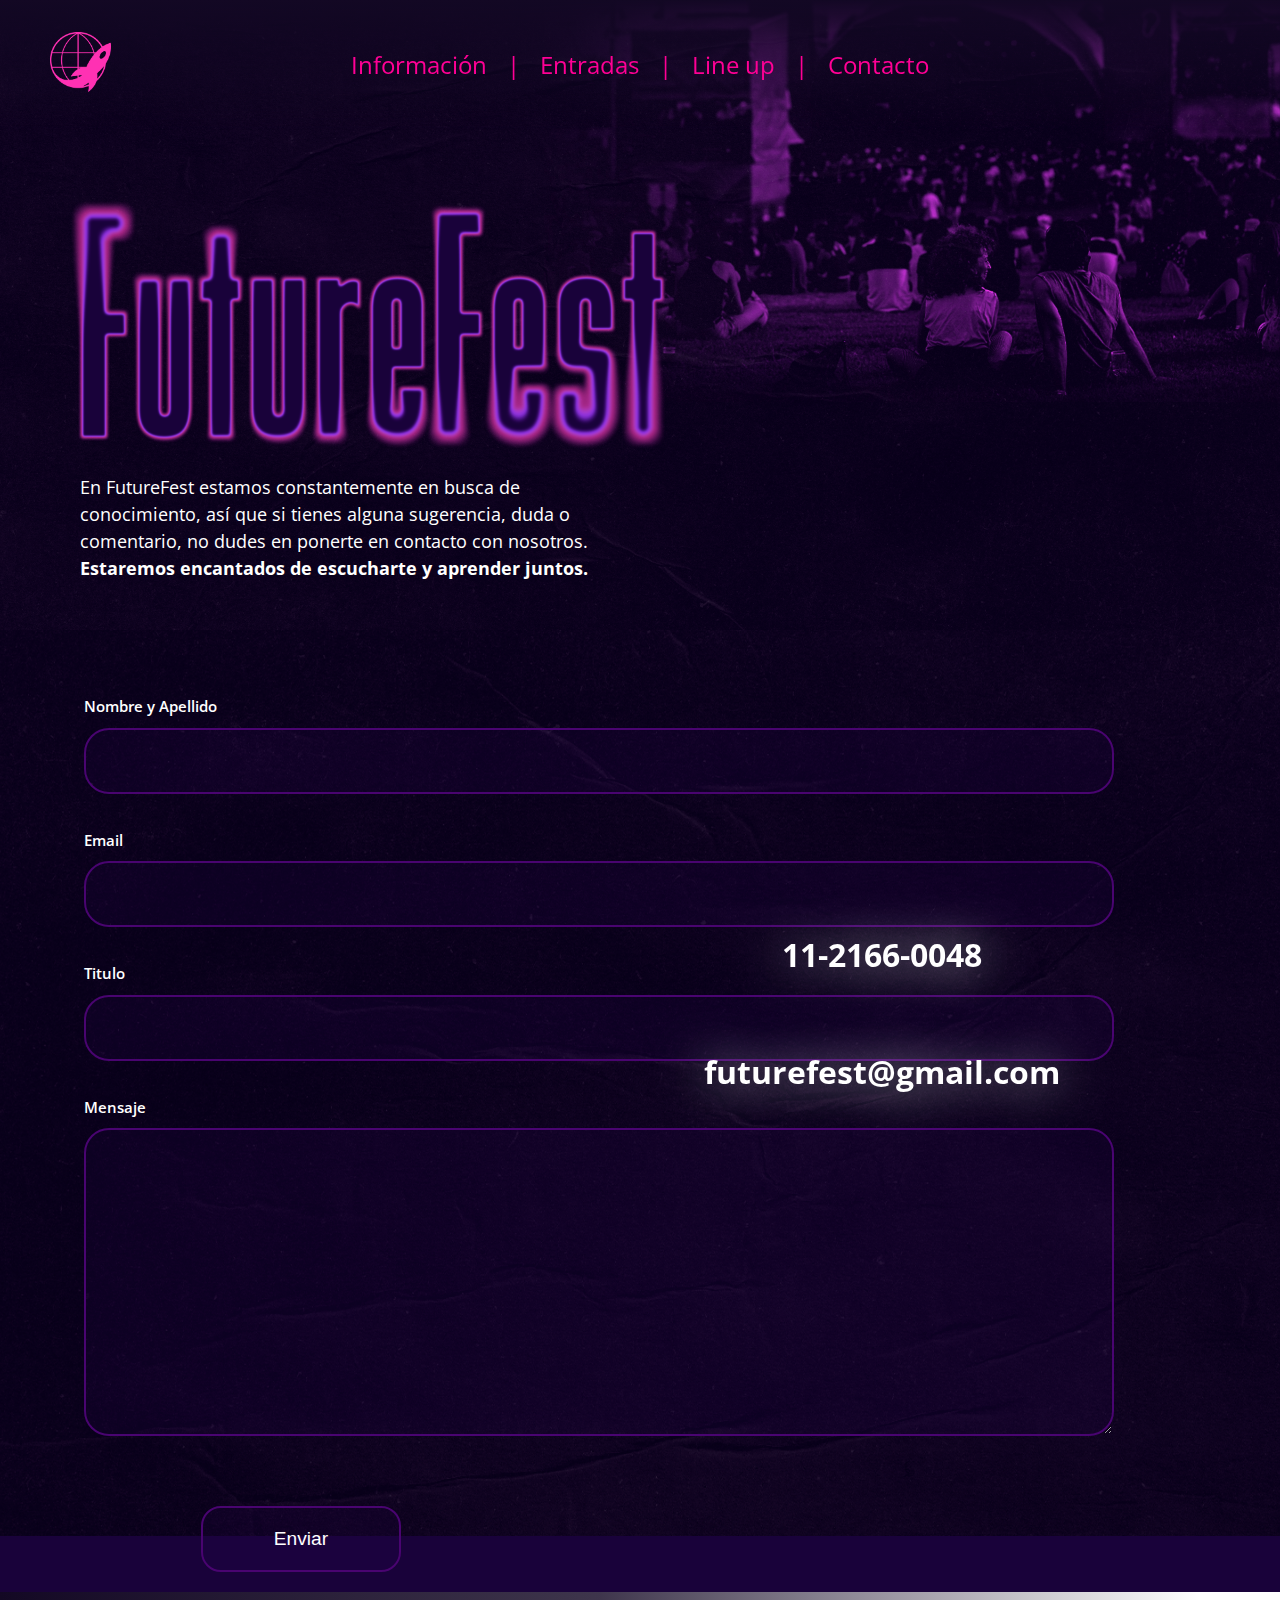
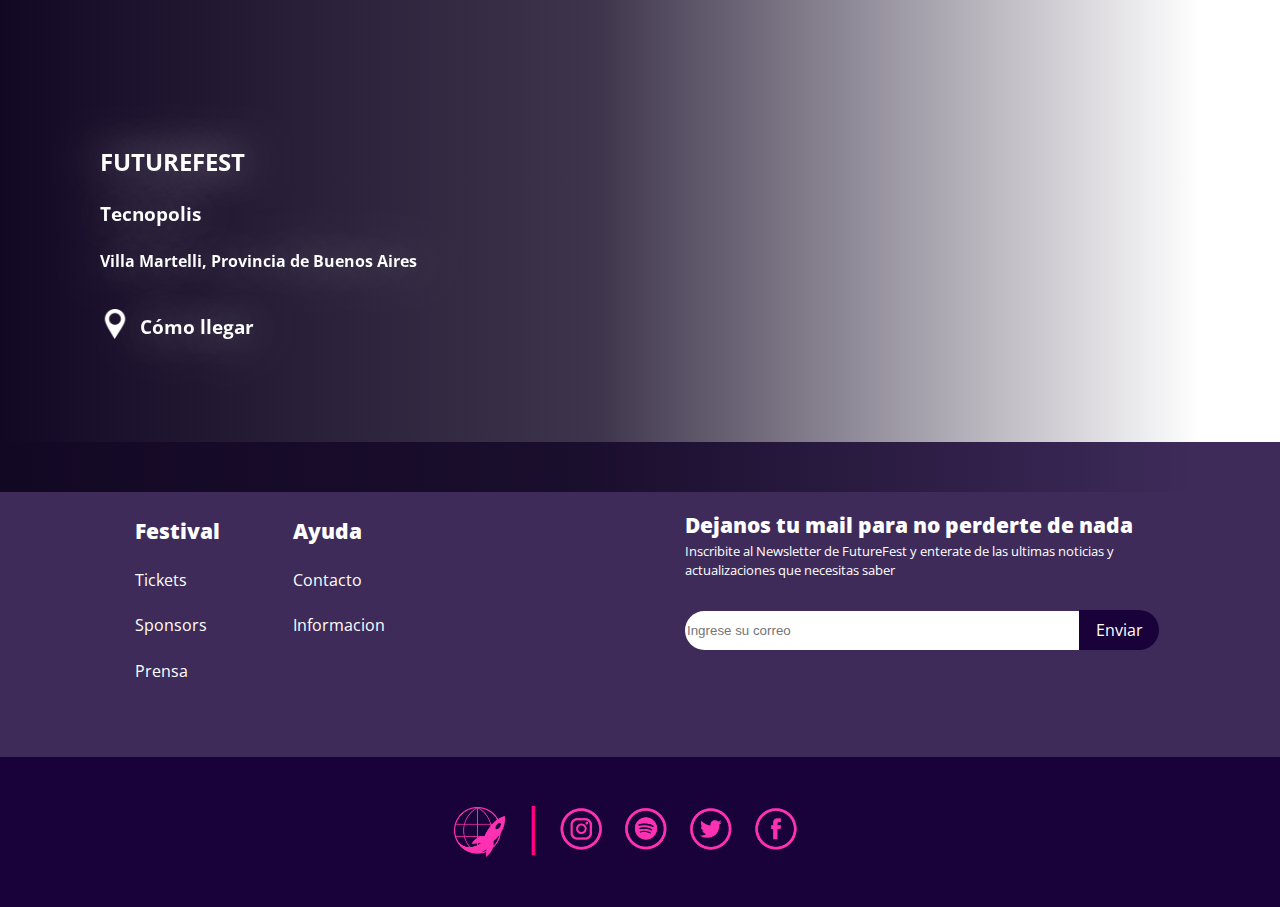
<file: contacto.html>
<!DOCTYPE html>
<html lang="es">
  <head>
    <meta charset="UTF-8" />
    <meta http-equiv="X-UA-Compatible" content="IE=edge" />
    <meta name="viewport" content="width=device-width, initial-scale=1.0" />
    <link rel="icon" href="images/icon.png">
    <title>Contacto</title>
    <link rel="stylesheet" href="css/style.css">
</head>

<body>
    <header>
        <a href="index.html"><img id="logo" src="images/logo2.png" alt="logo"></a>
        <nav>
          <ul>
            <a href="info.html"><li>Información</li></a>
            <h2>|</h2>
            <a href="entrada.html"><li>Entradas</li></a>
            <h2>|</h2>
            <a href="lineup.html"><li>Line up</li></a>
            <h2>|</h2>
            <a href="contacto.html"><li>Contacto</li></a>
          </ul>
        </nav>
        <img id="logo2" src="images/logo2.png" alt="logo">
      </header>
      
<main>
   <section class="bloque1contacto">
        <article class="textocontacto">
            <img id="logomaincontacto" src="images/futurefest.png" alt="imagen">
            <p id="textobloque1contacto">En FutureFest estamos constantemente en busca de conocimiento, así que si tienes alguna sugerencia, duda o comentario, no dudes en ponerte en contacto con nosotros. <span id="bold">Estaremos encantados de escucharte y aprender juntos.</span></p>
        </article>  
    </section>

   <section class="bloque2contacto">
        <article id="formulariocontacto">

            <form id="form2">
                <div id="contacto">
                    <label for="iname">Nombre y Apellido</label>
                    <input type="text" id="inputbox2" name="Nombre" id="boxnombre" placeholder="">

                    <label for="iemail">Email</label>
                    <input type="email" id="inputbox2" name="Email" placeholder="">

                    <label for="iemail">Titulo</label>
                    <input type="titulo" id="inputbox2" name="Email" placeholder="">

                    <label for="iname">Mensaje</label>
                    <textarea type="mensaje" id="mensaje" cols="30" rows="5" placeholder=""></textarea>
                                     
                </div>

            </form>
                
            <div id="botoncontacto">
                <input type="submit" id="botonform2" value="Enviar">
            </div>



        </article>     

        <article id="infoextra">

            <h3>11-2166-0048</h3>
            <h3>futurefest@gmail.com</h3>
        </article>

    </section>

   <section class="bloque3contacto">    
        <article class="ubicacioncontacto">
            <div class="infomapa">
                <div id="bloquemapa">
                    <div id="textomapa">
                        <h2>FUTUREFEST</h2>
                        <h3>Tecnopolis</h3>
                        <h4>Villa Martelli, Provincia de Buenos Aires</h4>
                        <div id="comollegar">
                            <img id="iconomapa" src="images/icono mapa.png" alt="">
                           <a id="botoncomollegar" href=""><h3>Cómo llegar</h3></u></a>
                        </div>
                        
                    </div>
                </div> 

                <div id="mapa">
                   <iframe src="https://www.google.com/maps/embed?pb=!1m18!1m12!1m3!1d52571.90582717507!2d-58.57275548362267!3d-34.5600337!2m3!1f0!2f0!3f0!3m2!1i1024!2i768!4f13.1!3m3!1m2!1s0x95bcb794c40cc357%3A0xcc540d06170b06f0!2smicro%20estadio%20TECNOPOLIS!5e0!3m2!1ses-419!2sar!4v1686110727934!5m2!1ses-419!2sar" width="600" height="450" style="border:0;" allowfullscreen="" loading="lazy" referrerpolicy="no-referrer-when-downgrade"></iframe>
                </div>
            </div>

        </article>
   </section>

   <section class="bloque4">
    <div id="columnas">
      <div class="columna1">
          <h3>Festival</h3>
          <h4>Tickets</h4>
          <h4>Sponsors</h4>
          <h4>Prensa</h4>
      </div>
    
      <div class="columna2">
          <h3>Ayuda</h3>
          <h4>Contacto</h4>
          <h4>Informacion</h4>
      </div>
    </div>
      <div id="mail">
          <h3>Dejanos tu mail para no perderte de nada</h3>
          <p>Inscribite al Newsletter de FutureFest y enterate de las ultimas noticias y actualizaciones que necesitas saber</p>
          <div id="formulario">
            <input type="text" name="correo electronico" id="correo" placeholder="Ingrese su correo">
            <p>Enviar</p>
          </div>
      </div>
    
    </section>

</main>
   <footer>
    <img id="logofooter" src="images/logo2.png" alt="">
  
    <h2 id="footerh2">|</h2>
  
    <ul>
        <li><a href="www.instragram.com"target="_blank"><img id="redes" src="images/iconoinstagram.png" alt="icono-instagram"></a></li>
        <li><a href="www.spotify.com"target="_blank"><img id="redes" src="images/iconospotify.png" alt="icono-spotify"></a></li>
        <li><a href="www.twitter.com"target="_blank"><img id="redes" src="images/iconotwitter.png" alt="icono-twitter"></a></li>
        <li><a href="www.facebook.com"target="_blank"><img id="redes" src="images/iconofacebook.png" alt="icono-facebook"></a></li>   
    </ul>
  </footer>

</body>
</file>
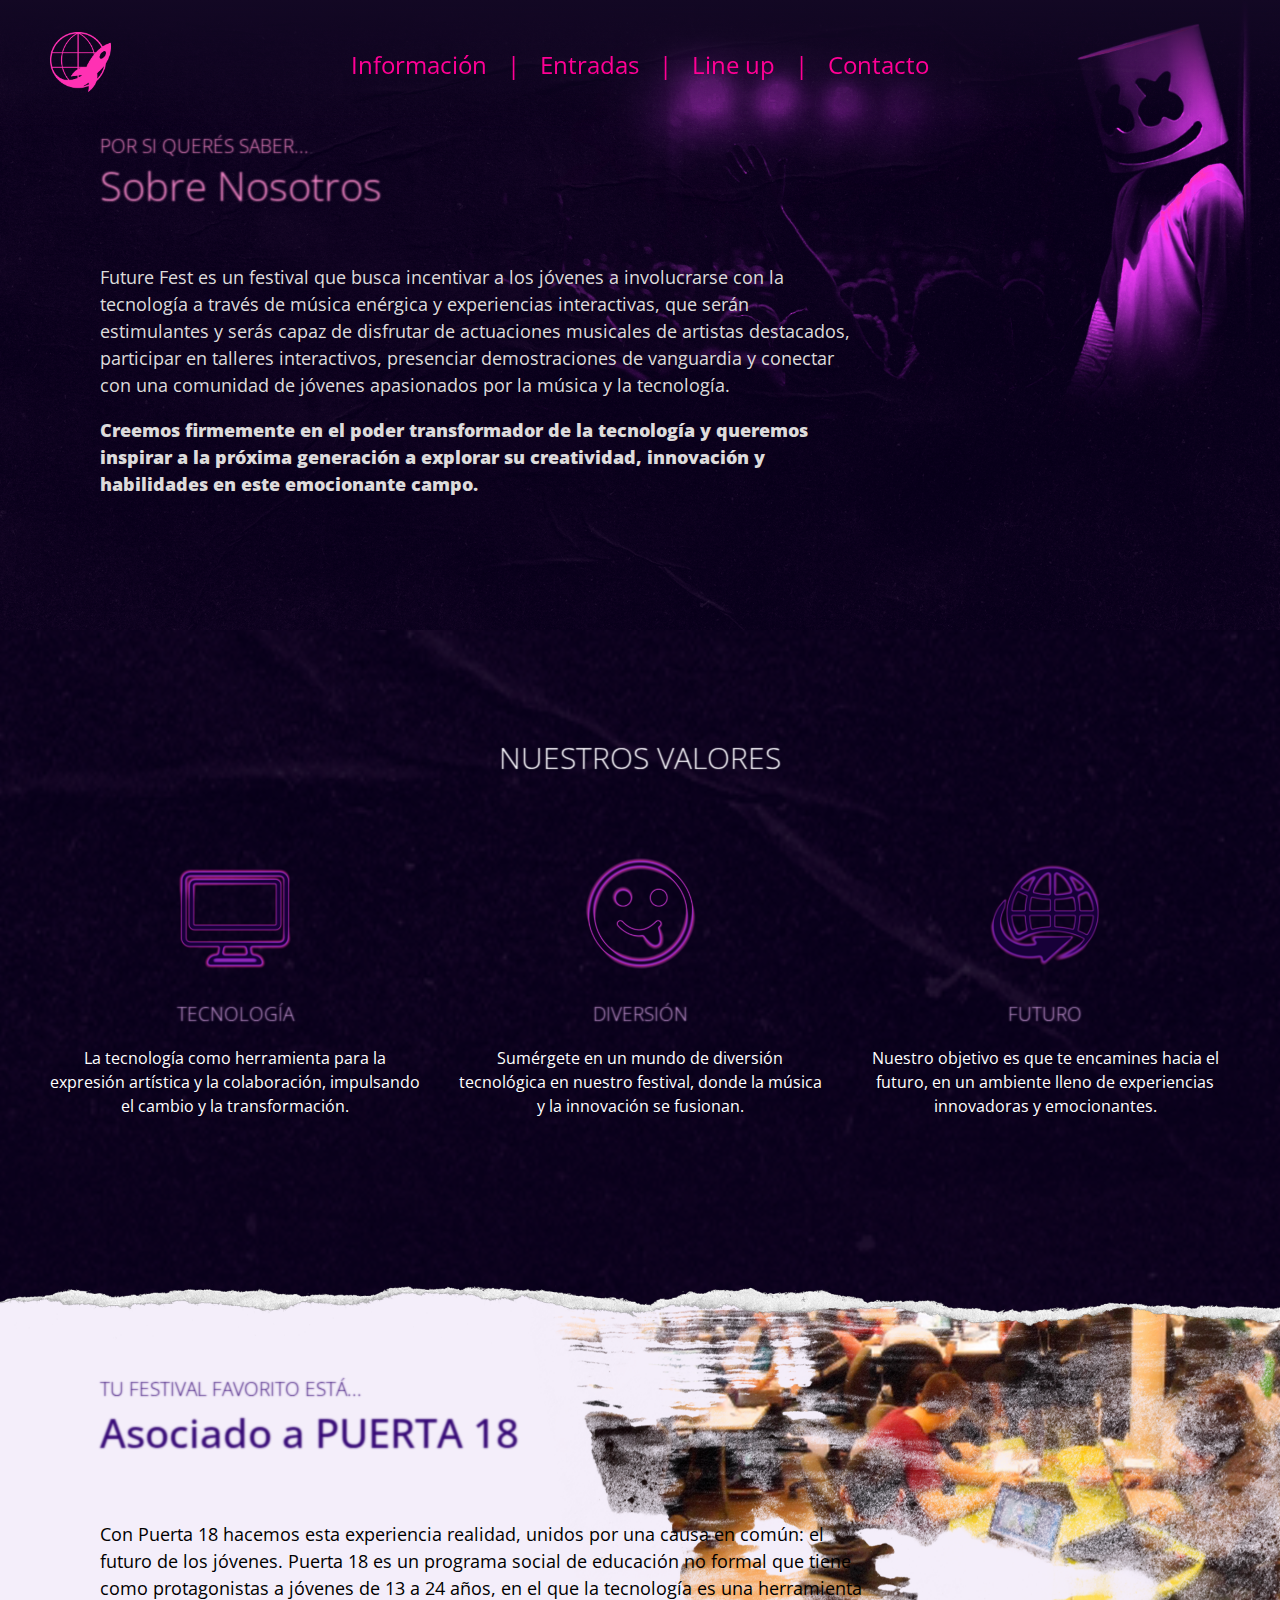
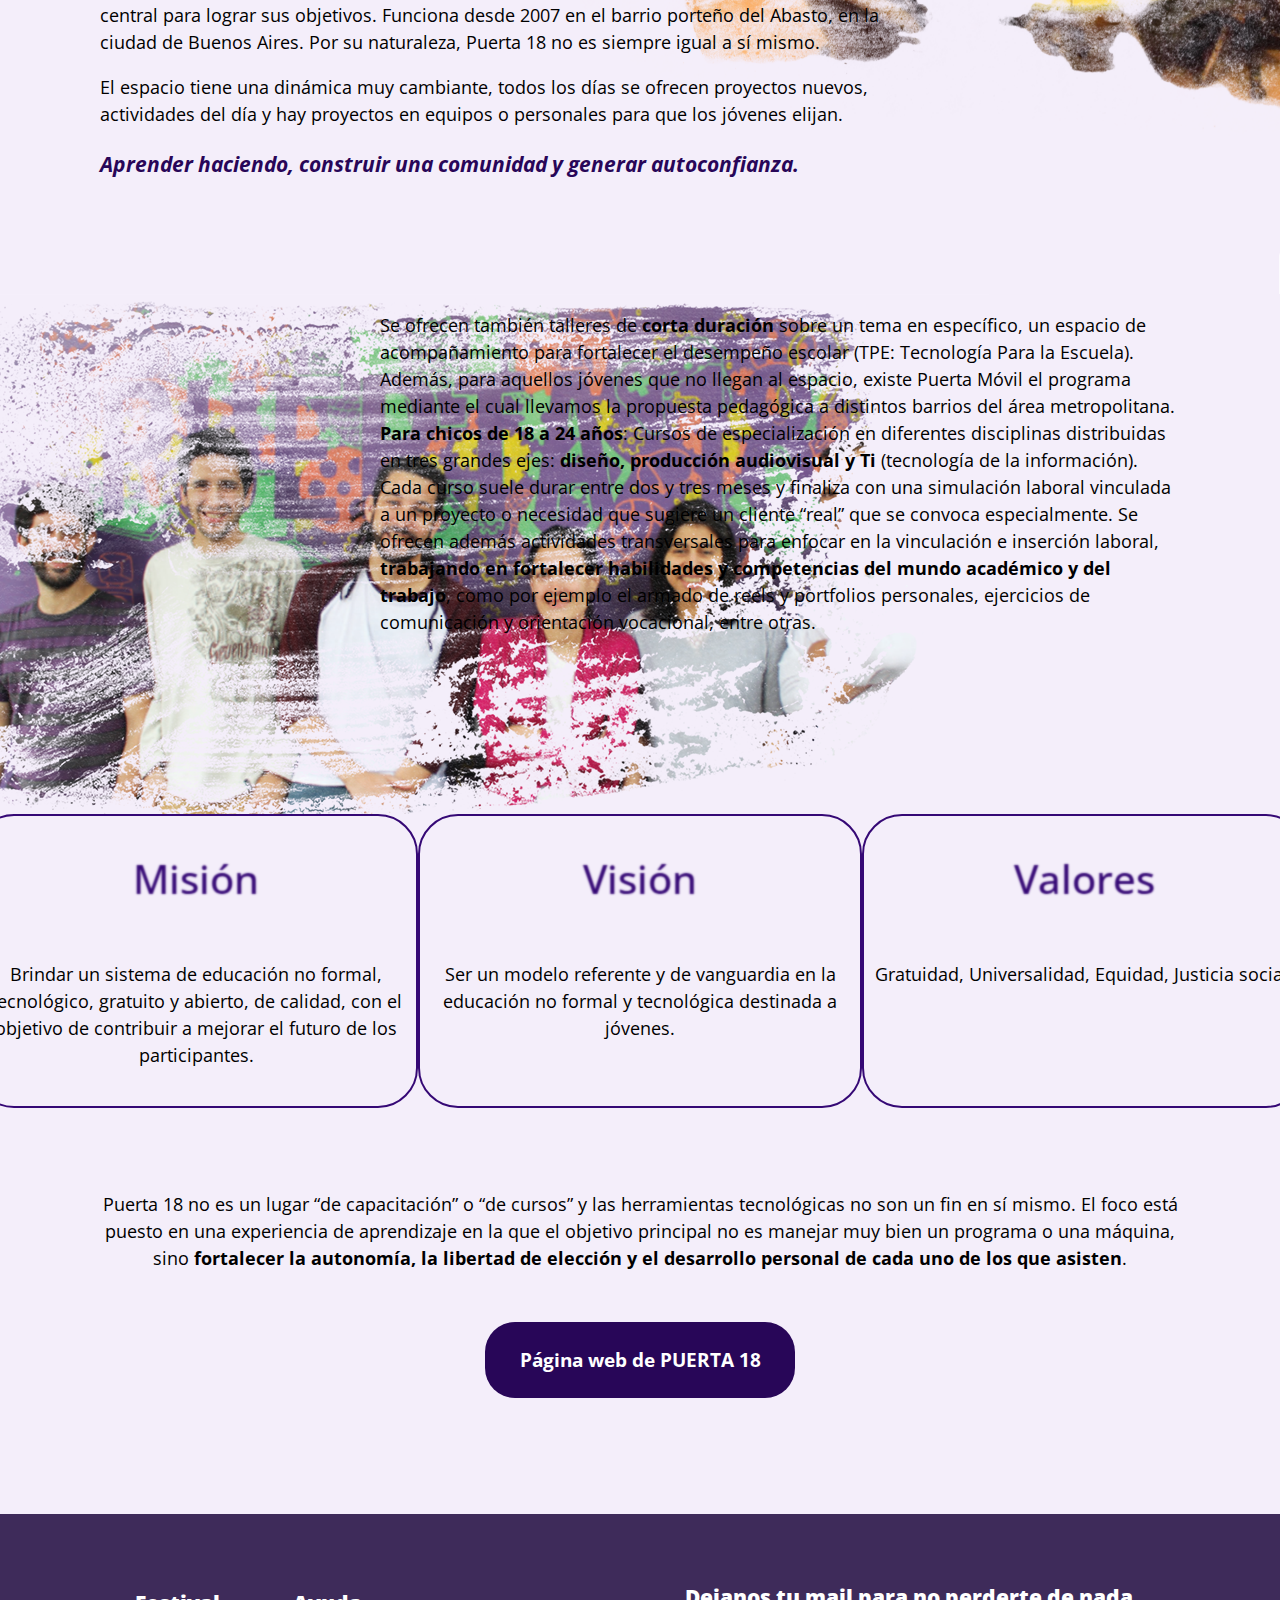
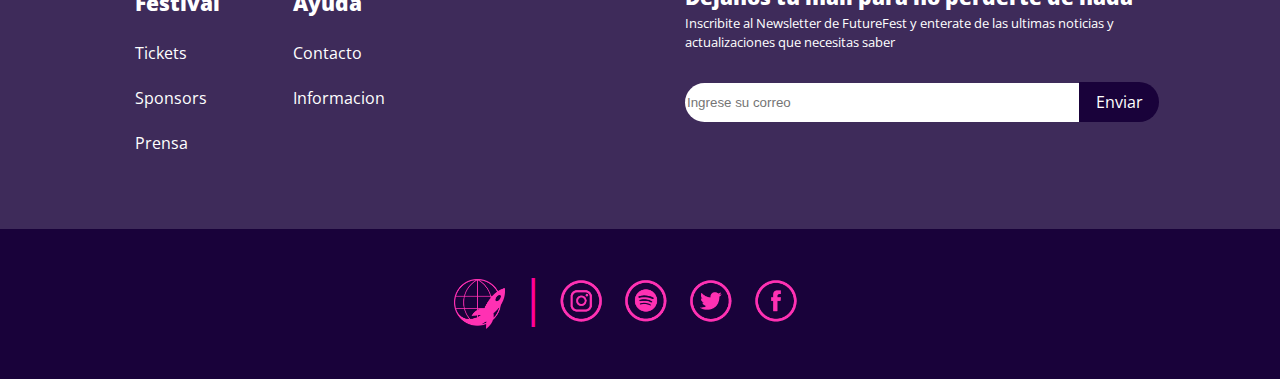
<file: info.html>
<!DOCTYPE html>
<html lang="es">
<head>
    <meta charset="UTF-8" />
    <meta http-equiv="X-UA-Compatible" content="IE=edge" />
    <meta name="viewport" content="width=device-width, initial-scale=1.0" />
    <link rel="icon" href="images/icon.png">
    <title>Información</title>
    <link rel="stylesheet" href="css/style.css">
</head>
<body>
    <header>
        <a href="index.html"><img id="logo" src="images/logo2.png" alt="logo"></a>
        <nav>
          <ul>
            <a href="info.html"><li>Información</li></a>
            <h2>|</h2>
            <a href="entrada.html"><li>Entradas</li></a>
            <h2>|</h2>
            <a href="lineup.html"><li>Line up</li></a>
            <h2>|</h2>
            <a href="contacto.html"><li>Contacto</li></a>
          </ul>
        </nav>
        <img id="logo2" src="images/logo2.png" alt="logo">
      </header>

    <main class="mainp3">

    <section class="containersection_2">
        <h3 class="subtitulo-futurefest">POR SI QUERÉS SABER...</h3>
        <h3 class="section_2-titulo">Sobre Nosotros</h3>
        <div class="us"> 
             <div class="us-text"> 
                 <div class="us-parrafo">
                     <p>Future Fest es un festival que busca incentivar a los jóvenes a involucrarse con la tecnología a través de música enérgica y experiencias interactivas, que serán estimulantes y serás capaz de disfrutar de actuaciones musicales de artistas destacados, participar en talleres interactivos, presenciar demostraciones de vanguardia y conectar con una comunidad de jóvenes apasionados por la música y la tecnología.</p>
                     <p class="p-bold">Creemos firmemente en el poder transformador de la tecnología y queremos inspirar a la próxima generación a explorar su creatividad, innovación y habilidades en este emocionante campo.</p>
                 </div>

             </div>
        </div>
    </section>

    <section class="contenedor seccion">
        <h2 class="msn centrar-texto">NUESTROS VALORES</h2>

        <div class="iconos-nosotros">

            <div class="iconos">
                <img id="icono-compu" src="images/icon-info.png" alt="">
             <h3 class="encabezado">TECNOLOGÍA</h3>
             <p>
                La tecnología como herramienta para la expresión artística y la colaboración, impulsando el cambio y la transformación.
             </p>
             </div>

             <div class="iconos">
                <img id="icono-sonrisa" src="images/icon-info2.png" alt="">
             <h3 class="encabezado">DIVERSIÓN</h3>
             <p>
                Sumérgete en un mundo de diversión tecnológica en nuestro festival, donde la música y la innovación se fusionan.
             </p>
            </div>

             <div class="iconos">
                <img id="icono-tierra" src="images/icon-info3.png" alt="">
             <h3 class="encabezado">FUTURO</h3>
             <p>
             
Nuestro objetivo es que te encamines hacia el futuro, en un ambiente lleno de experiencias innovadoras y emocionantes.
             </p>
            </div>

        </div>

    </section>

    <section class="info-ong">
        <h3 class="subtitulo-ong">TU FESTIVAL FAVORITO ESTÁ...</h3>
            <h3 class="section_3-titulo">Asociado a PUERTA 18</h3>
            <div class="us2"> 
                 <div class="us-text2"> 
                     <div class="us-parrafo2">
                         <p>Con Puerta 18 hacemos esta experiencia realidad, unidos por una causa en común: el futuro de los jóvenes. Puerta 18 es un programa social de educación no formal que tiene como protagonistas a jóvenes de 13 a 24 años, en el que la tecnología es una herramienta central para lograr sus objetivos. Funciona desde 2007 en el barrio porteño del Abasto, en la ciudad de Buenos Aires. Por su naturaleza, Puerta 18 no es siempre igual a sí mismo.</p>
                         <p>El espacio tiene una dinámica muy cambiante, todos los días se ofrecen proyectos nuevos, actividades del día y hay proyectos en equipos o personales para que los jóvenes elijan.</p>
                         <p id="subtitulo">Aprender haciendo, construir una comunidad y generar autoconfianza.</p>
                     </div>
                 </div>
            </div>
    </section>
    <section id="info-ong2">
        <p>Se ofrecen también talleres de <span id="bold">corta duración</span> sobre un tema en específico, un espacio de acompañamiento para fortalecer el desempeño escolar (TPE: Tecnología Para la Escuela). Además, para aquellos jóvenes que no llegan al espacio, existe Puerta Móvil el programa mediante el cual llevamos la propuesta pedagógica a distintos barrios del área metropolitana. <span id="bold">Para chicos de 18 a 24 años</span>: Cursos de especialización en diferentes disciplinas distribuidas en tres grandes ejes: <span id="bold">diseño, producción audiovisual y Ti</span> (tecnología de la información). Cada curso suele durar entre dos y tres meses y finaliza con una simulación laboral vinculada a un proyecto o necesidad que sugiere un cliente “real” que se convoca especialmente. Se ofrecen además actividades transversales para enfocar en la vinculación e inserción laboral, <span id="bold">trabajando en fortalecer habilidades y competencias del mundo académico y del trabajo</span>, como por ejemplo el armado de reels y portfolios personales, ejercicios de comunicación y orientación vocacional, entre otras.</p>
    </section>

    <section id="info-ong3">
        <div id="valores18">

            <div id="valor18">
                <h2>Misión</h2>
                <p>Brindar un sistema de educación no formal, tecnológico, gratuito y abierto, de calidad, con el objetivo de contribuir a mejorar el futuro de los participantes.</p>
            </div>

            <div id="valor18">
                <h2>Visión</h2>
                <p>Ser un modelo referente y de vanguardia en la educación no formal y tecnológica destinada a jóvenes.</p>
            </div>

            <div id="valor18">
                <h2>Valores</h2>
                <p>Gratuidad, Universalidad, Equidad, Justicia social.</p>
            </div>
            
        </div>
    </section>

    <section id="info-ong4">
        <p>Puerta 18 no es un lugar “de capacitación” o “de cursos” y las herramientas tecnológicas no son un fin en sí mismo. El foco está puesto en una experiencia de aprendizaje en la que el objetivo principal no es manejar muy bien un programa o una máquina, sino <span id="bold">fortalecer la autonomía, la libertad de elección y el desarrollo personal de cada uno de los que asisten</span>.</p>
        <div class="boton-ong">
            <h3><a href="http://www.puerta18.org.ar/"target="_blank"> Página web de PUERTA 18</a></h3>
        </div>
    </section>

    <section class="bloque4">
        <div id="columnas">
          <div class="columna1">
              <h3>Festival</h3>
              <h4>Tickets</h4>
              <h4>Sponsors</h4>
              <h4>Prensa</h4>
          </div>
        
          <div class="columna2">
              <h3>Ayuda</h3>
              <h4>Contacto</h4>
              <h4>Informacion</h4>
          </div>
        </div>
          <div id="mail">
              <h3>Dejanos tu mail para no perderte de nada</h3>
              <p>Inscribite al Newsletter de FutureFest y enterate de las ultimas noticias y actualizaciones que necesitas saber</p>
              <div id="formulario">
                <input type="text" name="correo electronico" id="correo" placeholder="Ingrese su correo">
                <p>Enviar</p>
              </div>
          </div>
        
        </section>

    </main>

    <footer>
        <img id="logofooter" src="images/logo2.png" alt="">
      
        <h2 id="footerh2">|</h2>
      
        <ul>
            <li><a href="www.instragram.com"target="_blank"><img id="redes" src="images/iconoinstagram.png" alt="icono-instagram"></a></li>
            <li><a href="www.spotify.com"target="_blank"><img id="redes" src="images/iconospotify.png" alt="icono-spotify"></a></li>
            <li><a href="www.twitter.com"target="_blank"><img id="redes" src="images/iconotwitter.png" alt="icono-twitter"></a></li>
            <li><a href="www.facebook.com"target="_blank"><img id="redes" src="images/iconofacebook.png" alt="icono-facebook"></a></li>   
        </ul>
      </footer>

</body>

<main>

   
</main>

</html>
</file>
<file: css/style.css>
@import url('https://fonts.googleapis.com/css2?family=Open+Sans:wght@400;700&display=swap');

/*HOME*/

body{
  font-family: 'Open Sans', sans-serif;
  margin: 0;
  padding: 0;
  font-size: 1rem;
  line-height: 1.5;
  overflow-x: hidden;
  background-color: #19023A;
}

header{
  color: #ff0095;
  height: 130px;
  width: 100%;
  background-image: linear-gradient(#130824, #19023a00);
  display: flex;
  justify-content: space-between;
  align-items: center;
  position: fixed;
  z-index: 200;
}

#logo{
  height: 60px;
  padding-left: 50px;
  width: auto;
  cursor: pointer;
}

#logo2{
  height: 60px;
  padding-right: 50px;
  width: auto;
  opacity: 0%;
}

header ul{
  display: flex;
  align-items: center;
  justify-content: center;
  width: 600px;
  list-style: none;

}

header nav h2{
  font-weight: 400;
  margin-left: 20px;
  margin-right: 20px;
}


#bold{
  font-weight: bold;
}

header nav ul li{
  transition-property: all;
  transition-duration: .8s;
  float: left;
  color: #ff0095;
  font-size: x-large;
}

header nav ul li:hover{
  color: #800080;
}

.bloque1{
  width: 100%;
  min-height: 100vh;
  color: #F4EEFA;
  display: flex;
  align-items: center;
  justify-content: center;
  flex-direction: column;
  transition-property: all;
  transition-duration: 1s;
}

.titulo{
 display: flex;
 justify-content: center;
 align-items: center;
 flex-direction: column;
}



#descubre{
  margin-bottom: 20px;
  height: 60px;
}

#entrada{
  transition-property: all;
  transition-duration: 0.5s;
  height: 50px;
  width: 350px;
  display: flex;
  justify-content: center;
  align-items: center;
  font-weight: 400;
  color: #F4EEFA;
  background-color: #ff009500;
  border: solid 1px #ff0095;
  border-radius: 30px;
}

#entrada:hover{
  height: 50px;
  width: 350px;
  display: flex;
  justify-content: center;
  align-items: center;
  font-weight: 400;
  color: #F4EEFA;
  background-color: #ff0095;
  border: solid 1px #ff009500;
  border-radius: 30px;
}


#countdown{
margin: 0px 0px 50px 0px;
display: flex;
justify-content: space-evenly;
width: 750px;
}

#days{
  margin: 60px 0px 0px 0px;
}
#hours{
  margin: 60px 0px 0px 0px;
}
#minutes{
  margin: 60px 0px 0px 0px;
}
#seconds{
  margin: 60px 0px 0px 0px;
}
#relojsep{
  font-weight: 800;
  font-size: 2.5em;
}

#countdownitem{
  background-color: #19023a63;
  height: 150px;
  width: 150px;
  border-radius: 30%;
  line-height: 0px;
}

#countdown div{
  display: grid;
  place-items: center;
  align-items: baseline;
  font-size: 3rem;
  font-weight: bold;
}
#countdown span{
  text-align: center;
  font-weight: 400;
  font-size: 1rem;
}

#entradas-video {
  position: absolute;
  top: 0;
  width: 100%;
  height: 120%;
  object-fit: cover;
  z-index: -100;
}

#bloque2{
 background-image: url(../images/fondo3prueba.png);
  background-size: cover;
  background-position: top;
  width: 100%;
  min-height: 100vh;
}

.textofuturo{

  color: #F4EEFA;
  padding-left: 0px;
  justify-content: center;
  flex-direction: column;
  align-items: center;
}

#bloque2text{
  font-weight: 800;
}

#textobloque2{
  width: 40%;
  padding-left: 80px;
  font-size: large;
  font-weight: 400;

}

#logomain{
  padding-top: 200px;
  padding-left: 70px;
  height: 250px;
}




.carrusel {
  height: 70vh;
  display: flex;
  align-items: center;
}

.carrusel-items {
  display: flex;
  overflow-x: hidden;
  overflow-y: hidden;
  padding: 30px 0px;
  min-height: 50vh;
}

.carrusel-item{
  color: #dddbdb00;
  position: relative;
  display: inline-block;
  text-align: center;
  justify-content: center;
  padding-left: 40px;
  transition-property: all;
  transition-duration: 1s;
  min-width: 350px;
  max-width: 350px;
  height: 350px;
}

.carrusel-item img {
  transition-property: all;
  transition-duration: 1s;
  border-radius: 200px;
  width: 100%;
  height: 100%;
  object-fit: cover;
}

.carrusel-item img:hover{
  opacity: 50%;
  filter: blur(1px);
  border-radius: 200px;
  width: 350px;
  height: 350px;
  object-fit: cover;
}

.carrusel-item:hover{
  color: #dddbdb;
  transform: scale(1.1);
}

#item1 h2{
  position: absolute;
  top: 130px;
  left: 130px;
  justify-content: center;
  opacity: 100%;
}

#item2 h2{
  position: absolute;
  top: 130px;
  left: 165px;
  justify-content: center;
  opacity: 100%;
}

#item3 h2{
  position: absolute;
  top: 130px;
  left: 125px;
  justify-content: center;
  opacity: 100%;
}

#item4 h2{
  position: absolute;
  top: 130px;
  left: 135px;
  justify-content: center;
  opacity: 100%;
}

#item5 h2{
  position: absolute;
  top: 130px;
  left: 140px;
  justify-content: center;
  opacity: 100%;
}

#item6 h2{
  position: absolute;
  top: 130px;
  left: 120px;
  justify-content: center;
  opacity: 100%;
}

#bloque3{
  background-image: url(../images/fondo4.png);
  background-size: cover;
  background-position: top;
  min-height: 80vh;
  display: flex;
  align-items: baseline;
  padding-top: 180px;
  justify-content: center;
}

#elementosbloque3{
  width: 1200px;
  display: flex;
  align-items: center;
  justify-content: space-between;
}

#textbloque3{
  width: 500px;
  color: #ffffff;
  font-weight: 400;
  font-size: 35px;
}

#textbloque3b{
  color: #fff;
  font-weight: 800;
}


#playlistlogo{
  height: 25px;
}

.wrapper .card{
  background: #fff;
  height: 120px;
  width: 440px;
  display: flex;
  align-items: center;
  padding: 25px;
  opacity: 0;
  pointer-events: none;
  position: absolute;
  justify-content: space-between;
  border-radius: 20px 20px 20px 20px;
  box-shadow: 0px 10px 15px rgba(0,0,0,0.1);
  animation: animate 15s linear infinite;
  animation-delay: calc(3s * var(--delay));
}
.outer:hover .card{
  animation-play-state: paused;
}
.wrapper .card:last-child{
  animation-delay: calc(-3s * var(--delay));
}
@keyframes animate {
  0%{
    opacity: 0;
    transform: translateY(100%) scale(0.5);
  }
  5%, 20%{
    opacity: 0.4;
    transform: translateY(100%) scale(0.7);
  }
  25%, 40%{
    opacity: 1;
    pointer-events: auto;
    transform: translateY(0%) scale(1);
  }
  45%, 60%{
    opacity: 0.4;
    transform: translateY(-100%) scale(0.7);
  }
  65%, 100%{
    opacity: 0;
    transform: translateY(-100%) scale(0.5);
  }
}
.card .content{
  display: flex;
  align-items: center;
}
.wrapper .card .img{
  height: 150px;
  width: 150px;
  position: absolute;
  left: 4px;
  padding: 5px;
}
.card .img img{
  border-radius: 20px;
  height: 100%;
  width: 100%;
  object-fit: cover;
}
.card .details{
  line-height: 10px;
  margin-left: 150px;
}
.details span{
  font-weight: 800;
  font-size: 30px;
}
#botonplaylist{
  display: flex;
  align-items: center;
  justify-content: center;
  background: linear-gradient(to bottom, #1db954 0%, #14913f 100%);
  transition: all 0.3s ease;
  padding: 7px 18px;
  border-radius: 25px;
}
.card a{
  padding-left: 10px;
  text-decoration: none;
  color: #fff;
}
.card a:hover{
  transform: scale(0.94);
}


.bloque4{
  color: rgb(255, 255, 255);
  background-color: #3E2B5A;
  width: 100%;
  min-height: 35vh;
  display: flex;
  align-items: center;
  justify-content: space-between;
}

#columnas{
  width: 250px;
  display: flex;
  justify-content: space-between;
  padding-left: 15vh;
}
#columnas h4{
  font-weight: 400;
}
#columnas h3{
  font-weight: 800;
  font-size: 1.3em;
}

#mail{
  flex-direction: column;
  padding-right: 75px;
  padding-bottom: 60px;
}
#mail h3{
  font-weight: 800;
  font-size: 1.3em;
}
#mail p{
  width: 520px;
  margin: -20px 0px 30px 0px;
  font-weight: 400;
  font-size: 0.8em;
}


#formulario{
  display: flex;
  align-items: center;
}
#correo{
  width: 390px;
  height: 37px;
  border-radius: 20px 0px 0px 20px;
  border: none;
  outline: 0px;
}

#formulario p{
  background-color: #19023A;
  margin: 0px 0px 0px 0px;
  border-radius: 0px 20px 20px 0px;
  display: flex;
  justify-content: center;
  align-items: center;
  width: 80px;
  height: 40px;
  font-weight: 400;
  font-size: 1em;
}

ul {
  list-style: none;
  padding: 10px;
}

#bloque5{
  min-height: 65vh;
  background-image: url(../images/ongfondo.jpg);
  background-size: cover;
  background-position: baseline;
  flex-direction: column;
  display: flex;
  justify-content: center;
  padding-left: 70px;
  line-height: 25px;

  
}

#b5l1{
  color:#19023A;
  font-size: 25px;
  font-weight: 400;
  padding: 0%;
  margin: 0;
}

#b5l1b{
  font-weight: 800;
}

#b5l2{
  color:#19023A;
  font-size: 70px;
  font-weight: 800;
  margin: 20px 0px 30px 0px;
}

#b5l3{
  color:#19023A;
  width: 800px;
  font-size: 20px;
  font-weight: 400;
}

#b5l3b{
  font-weight: 800;
}

#b5boton{
  transition-property: all;
  transition-duration: 0.5s;
  font-size: 20px;
  font-weight: 400;
  color: #19023A;
  background-color: #ffffff00;
  border: solid #19023A;
  height: 40px;
  width: 200px;
  border-radius: 30px;
  display: flex;
  justify-content: center;
  align-items: center;

}

#b5boton:hover{
  font-size: 20px;
  font-weight: 400;
  color: #F4EEFA;
  background-color: #19023A;
  border: solid #19023A;
  height: 40px;
  width: 200px;
  border-radius: 30px;
  display: flex;
  justify-content: center;
  align-items: center;

}


footer{
  background-color: #19023A;
  color: rgb(255, 255, 255);
  height: 150px;
  display: flex;
  align-items: center;
  justify-content: center;
}

footer h2{
  color: #ff0095;
  font-weight: 400;
  font-size: 3em;
  margin: 0px 0px 15px 0px;
}

footer ul{
  display: flex;
  align-items: center;
  justify-content: center;
}


#logofooter{
  margin-right: 15px;
  height: 50px;
}

#redes{
  transition-property: all;
  transition-duration: 1s;
  height: 50px;
  margin-right: 15px;
}

#redes:hover{
  transform: scale(1.1);
}


/*Line up*/

.body2{
  font-family: 'Open Sans', sans-serif;
  margin: 0;
  padding: 0;
  font-size: 1rem;
  line-height: 1.5;
  color: #333;
  overflow-x: hidden;
}


#lineup{
  font-weight: bold;
}

#logop2{
  height: 90px;
  width: auto;
}

#logop2{
  height: 100px;
  width: auto;
  opacity: 0%;
}

.mainp2{
  min-height: 100vh;
  width: 100%;
  background-image: url(../images/fondolineup.png);
  background-position: baseline;
  background-size: center;
}

/*LINE UP*/

#bloquelineup{
  height: 80px;
  filter: invert();
  display: flex;
  justify-content: center;
  align-items: center;
  padding-top: 150px;
  font-size: xx-large;
  text-shadow: 0 0 50px hsl(0, 0%, 0%);
  color: #000000;
}


.mainbloque1{
  width: 100%;
  min-height: 73vh;
  color: #ffffff;
  display: flex;
  justify-content: space-around;
  align-items: center;
  background-size: cover;
  text-align: center;
  text-shadow: 0 0 10px #490470, 0 0 20px #ce6aec;
}

.dias{
  font-size: 80px;
  font-weight: lighter;
  text-shadow: 0 0 2px hsl(0, 0%, 100%);
  color: transparent;
}

.art1{
  font-size: 70px;
  transition-property: all;
  transition-duration: .8s;
}

.art1:hover{
  transform: scale(1.2);
  color: #ce6aec;
}


.art2{
  font-size: 60px;
  transition-property: all;
  transition-duration: .8s;
}

.art2:hover{
  transform: scale(1.2);
  color: #ce6aec;
}

.art2{
  font-size: 50px;
  transition-property: all;
  transition-duration: .8s;
}

.art2:hover{
  transform: scale(1.2);
  color: #ce6aec;
}

.art3{
  font-size: 40px;
  transition-property: all;
  transition-duration: .8s;
}

.art3:hover{
  transform: scale(1.2);
  color: #ce6aec;
}

.art4{
  font-size: 30px;
  transition-property: all;
  transition-duration: .8s;
}

.art4:hover{
  transform: scale(1.2);
  color: #ce6aec;
}

.art5{
  font-size: 20px;
  transition-property: all;
  transition-duration: .8s;
}

.art5:hover{
  transform: scale(1.2);
  color: #ce6aec;
}

.art6{
  font-size: 20px;
  transition-property: all;
  transition-duration: .8s;
}

.art6:hover{
  transform: scale(1.2);
  color: #ce6aec;
}

.bloque1p2{
  width: 100%;
  display: flex;
  justify-content: center;
  flex-direction: column;
  align-items: center;
}

.bloque2p2{
  width: 100%;
  display: flex;
  justify-content: center;
  flex-direction: column;
  align-items: center;
}

.bloque3p2{
  width: 100%;
  display: flex;
  justify-content: center;
  flex-direction: column;
  align-items: center;
}

#bloquecarrusel{
   background-image: url(../images/fondolineup2.png);
   background-size: cover;
   background-position: top;
   width: 100%;
   min-height: 100vh;
}

.carrusel2 {
  height: 70vh;
  display: flex;
  align-items: center;
}

.carrusel-items2 {
  display: flex;
  overflow-x: hidden;
  overflow-y: hidden;
  padding: 30px 0px;
  min-height: 50vh;
}

.carrusel-item2{
  color: #dddbdb00;
  position: relative;
  display: inline-block;
  text-align: center;
  justify-content: center;
  transition-property: all;
  transition-duration: 1s;
  min-width: 500px;
  height: 350px;
}

.carrusel-item2 img {
  transition-property: all;
  transition-duration: 1s;
  width: 100%;
  height: 100%;
  object-fit: cover;
}

.carrusel-item2 img:hover{
  opacity: 0%;
  object-fit: cover;
}

.carrusel-item2:hover{
  color: #dddbdb;
  transform: scale(1.1);
  z-index: 10;
}

#alanwalker h2{
  font-size: 2.5em;
  position: absolute;
  top: 110px;
  left: 135px;
  justify-content: center;
  opacity: 100%;
}

#calvinharris h2{
  font-size: 2.5em;
  position: absolute;
  top: 110px;
  left: 125px;
  justify-content: center;
  opacity: 100%;
}

#djsnake h2{
  font-size: 2.5em;
  position: absolute;
  top: 110px;
  left: 170px;
  justify-content: center;
  opacity: 100%;
}

#davidguetta h2{
  font-size: 2.5em;
  position: absolute;
  top: 110px;
  left: 120px;
  justify-content: center;
  opacity: 100%;
}

#skrillex h2{
  font-size: 2.5em;
  position: absolute;
  top: 110px;
  left: 180px;
  justify-content: center;
  opacity: 100%;
}

#martingarrix h2{
  font-size: 2.5em;
  position: absolute;
  top: 110px;
  left: 120px;
  justify-content: center;
  opacity: 100%;
}

#alanwalker{
  background-image: url(../images/alangif.gif);
  background-size: cover;
  background-position: center;
}

#martingarrix{
  background-image: url(../images/martingif.gif);
  background-size: cover;
  background-position: center;
}

#calvinharris{
  background-image: url(../images/calvingif.gif);
  background-size: cover;
  background-position: center;
}

#skrillex{
  background-image: url(../images/skrillexgif.gif);
  background-size: cover;
  background-position: center;
}

#davidguetta{
  background-image: url(../images/davidgif.gif);
  background-size: cover;
  background-position: center;
}

#djsnake{
  background-image: url(../images/snakegif.gif);
}


#informacion{
  display: flex;
  flex-direction: column;
  align-items: center;
  justify-content: center;
  margin-top: -180px;
  margin-bottom: 100;
}

#informacion label{
  font-size: 1em;
  font-weight: 400;
  margin: 10px 0px 5px 0px;
}

#input1{
  border-radius: 40px;
  margin-bottom: 20px;
  background-color: #2806582a;
  border: 2px solid #490470;
  color: white;
  font-size: 15px;
  width: 400px;
  height: 30px;
}

#input2{
  border-radius: 20px;
  margin-bottom: 20px;
  background-color: #2806582a;
  border: 2px solid #490470;
  color: white;
  font-size: 15px;
  width: 400px;
  height: 100px;
}

#input3{
  transition: all;
  transition-duration: .8s;
  border-radius: 40px;
  margin-bottom: 20px;
  background-color: #2806582a;
  border: 2px solid #490470;
  color: white;
  font-size: 1em;
  width: 150px;
  height: 40px;
  cursor: pointer;
}

#input3:hover{
  border-radius: 40px;
  margin-bottom: 20px;
  background-color: #490470;
  border: 2px solid #490470;
  color: white;
  font-size: 15px;
  width: 150px;
  height: 40px;
  cursor: pointer;
}


/*Información*/

.mainp3{
  min-height: 100vh;
  width: 100%;
  background-image: url(../images/sobrenosotros.png);
  background-size: cover;
  background-position: center;
}

.container{
  margin: auto;
}

#linea{
  padding: 18px;
  justify-content: center;
  align-items: center;
  margin-top: -50px;
}


.containersection_2{
  background-image: url(../images/sobrenosotros1.png);
  background-size: cover;
  background-position: baseline;
  height: 70vh;
  color: #dddbdb;
  flex-direction: column;
  display: flex;
  justify-content: center;
  padding-left: 100px;
}

.subtitulo-futurefest{
  font-weight: 100;
  margin-bottom: -4px;
  color: transparent;
  text-shadow: 0 0 1.5px #fd8bce;
}

.section_2-titulo{
  padding-bottom: 30px;
  transition: all;
  transition-duration: .8s;
  font-size: 40px;
  font-weight: 50;
  color: transparent;
  text-shadow: 0 0 2px #fd8bce;
  margin: 0px 0px 0px 0px;
}

.section_2-titulo:hover{
  font-size: 40px;
  font-weight: 50;
  color: transparent;
  text-shadow: 0 0 4px #ff0095;
  cursor: pointer;
}

.us{
  display: flex;
  padding: 0 10% 0 0;
}

.us-text{
  width: 60%;
}


.us-parrafo{
  font-size: 18px;
  width: 750px;
}

.p-bold{
  font-weight: 800;
}

.image-image{
  object-fit: cover;
  width: 100%;
  border-radius: 5px;
  display: flex;
}

.seccion{
  margin-top: 20px;
  margin-bottom: 20px;
}

.msn{
  font-size: 30px;
  transition: all;
  transition-duration: .8s;
  padding-top: 80px;
  font-weight: 300;
  color: transparent;
  text-shadow: 0 0 1px #fcfaff;
}

.msn:hover{
  padding-top: 80px;
  color: #ff0095;
  color: transparent;
  text-shadow: 0 0 2px #ff9bd5;
  cursor: pointer;
}

.centrar-texto{
  text-align: center;
}

.iconos-nosotros{
  display: flex;
  justify-content: space-between;
  color: #ffffff;
  padding: 50px;
}

.iconos{
  text-align: center;
  padding-bottom: 80px;
  justify-content: center;
  align-items: center;
}

.iconos p{
  width: 370px;
}

#icono-compu{
  transition: all;
  transition-duration: 0.5s;
  height: 120px;
}

#icono-compu:hover{
  transform: scale(1.1);
  transform: rotate(15deg);
}

#icono-sonrisa{
  transition: all;
  transition-duration: 0.5s;
  height: 120px;
}

#icono-sonrisa:hover{
  transform: scale(1.1);
  transform: rotate(15deg);
}

#icono-tierra{
  transition: all;
  transition-duration: 0.5s;
  height: 120px;
}

#icono-tierra:hover{
  transform: scale(1.1);
  transform: rotate(15deg);
}

.encabezado{
  transition: all;
  transition-duration: .8s;
  font-weight: 300;
  color: transparent;
  text-shadow: 0 0 1.5px #d7a4e6;
}

.encabezado:hover{
  font-weight: 300;
  color: transparent;
  text-shadow: 0 0 3px hsl(100, 90%, 100%);
  cursor: pointer;
}

.info-ong{
  background-image: url(../images/puerta-18.png);
  background-size: cover;
  background-position: top;
  height: 70vh
}

.container{
  margin: auto;
}

.section_3{
  width: 50%;
  margin: auto;
  padding: 100px 0;
  display: flex;
  justify-content: center;
  flex-direction: column;
  align-items: left;
}

.subtitulo-ong{
  margin-bottom: -40px;
  font-weight: 100;
  color: transparent;
  text-shadow: 0 0 1.5px #350875;
}

.section_3-titulo{
  transition: all;
  transition-duration: .8s;
  font-size: 40px;
  font-weight: 500;
  color: transparent;
  text-shadow: 0 0 2px #350875;
}

.section_3-titulo:hover{
  font-size: 40px;
  font-weight: 500;
  color: transparent;
  text-shadow: 0 0 3px #ff0095;
  cursor: pointer;
}

.us2{
  display: flex;
  padding: 0 10% 0 0;
}

.us-text2{
  width: 60%;
}

.us-parrafo2{
  font-size: 18px;;
}

.seccion{
  margin-top: 20px;
  margin-bottom: 20px;
}

.info-ong{
  flex-direction: column;
  display: flex;
  justify-content: center;
  padding-left: 100px;
}

.us-parrafo2{
  font-size: 18px;
  width: 780px;
}

#subtitulo{
  font-weight: 700;
  font-style: italic;
  font-size: 21px;
  color: #280658;
  padding-bottom: 40px;
}

.boton-ong{
  background-color: #280658;
  color: #ffffff;
  padding: 5px;
  border-radius: 30px;
  width: 300px;
  display: flex;
  justify-content: center;
  align-items: center;
  transition-property: all;
  transition-duration: 1s;
  cursor: pointer;
}

.boton-ong:hover{
  background-color: #800080;
  color: #19023A;
  padding: 5px;
  border-radius: 30px;
  width: 400px;
  display: flex;
  justify-content: center;
  align-items: center;
  transition-property: all;
  transition-duration: 1s;
}

a{
  text-decoration: none;
  color: #ffffff;
}

#info-ong2{
  display: flex;
  justify-content: flex-end;
  margin-top: -20px;
  width: 100%;
  height: 60vh;
  background-image: url(../images/puerta-18-2.png);

}

#info-ong2 p{
  font-size: 18px;
  width: 800px;
  padding-right: 100px;

}

#info-ong3{
  margin-top: -20px;
  width: 100%;
  height: 20vh;
  background-color: #F4EEFA;
  display: flex;
  align-items: baseline;
  justify-content: center;
}

#valores18{
width: 1500px;
display: flex;
align-items: baseline;
justify-content: space-between;
}

#valor18{
  border: 2px solid #350875;
  border-radius: 40px;
  width: 440px;
  height: 290px;
  display: flex;
  flex-direction: column;
  align-items: center;
  text-align: center;
  font-size: 18px;
}

#valor18 h2{
  transition: all;
  transition-duration: .8s;
  font-size: 40px;
  font-weight: 500;
  color: transparent;
  text-shadow: 0 0 2px #350875;
}

#valor18 h2:hover{
  font-size: 40px;
  font-weight: 500;
  color: transparent;
  text-shadow: 0 0 3px #ff0095;
  cursor: pointer;
}

#info-ong4{
  margin-top: -20px;
  width: 100%;
  height: 60vh;
  background-color: #F4EEFA;
  display: flex;
  flex-direction: column;
  align-items: center;
  justify-content: center;
}

#info-ong4 p{
  font-size: 18px;
  width: 1100px;
  text-align: center;
  margin-bottom: 50px;
  margin-top: 100px;
}



/*CONTACTO*/

.bloque1contacto{
  background-image: url(../images/fondocontacto.png);
  background-size: cover;
  background-position: top;
  width: 100%;
  min-height: 70vh;

}
 
.textocontacto{
 
  color: white;
  padding-left: 0px;
  justify-content: center;
  flex-direction: column;
  align-items: center;
}
 
#textobloque1contacto{
  width: 40%;
  padding-left: 80px;
  font-size: large;
 
}
 
#logomaincontacto{
  padding-top: 200px;
  padding-left: 70px;
  height: 250px;
}

.bloque2contacto{
  position: cover;
  background-image: url(../images/fondolineup2.png);
  background-size: cover;
  background-position: top;
  width: 100%;
  min-height: 70vh;
  color: white;
  display: flex;
  justify-content: space-between;
  text-align: center;
}


#formulariocontacto{
  display: flex;
  flex-direction: column;
  align-items:center;
}

#contacto{
  display: flex;
  flex-direction: column;
  text-align: left;

  padding-left: 10%;
}

label{
  color: rgb(255, 255, 255);
  font-size: 15px;
  font-weight: 600;
  margin-bottom: 10px;
  margin-top: 15px;
}




#botonform2{
  transition-property: all;
  transition-duration: 0.5s;
  padding: 20px 30px;
  border-radius: 20px;
  margin-bottom: 20px;
  background-color: #2806582a;
  border: 2px solid #490470;
  color: rgb(255, 255, 255);
  font-size: 1.2em;
  width: 200px;
  cursor: pointer;
}

#botonform2:hover{
  padding: 20px 30px;
  border-radius: 20px;
  margin-bottom: 20px;
  background-color: #490470;
  border: 2px solid #490470;
  color: rgb(255, 255, 255);
  font-size: 1.2em;
  width: 200px;
  cursor: pointer;
}

#inputbox2{
  padding: 17px 25px;
  border-radius: 25px;
  margin-bottom: 20px;
  background-color: #2806582a;
  border: 2px solid #490470;
  color: white;
  font-size: 1.5em;
  width: 200%;
}

#mensaje{
  padding: 17px 25px;
  border-radius: 25px;
  margin-bottom: 20px;
  background-color: #2806582a;
  border: 2px solid hsl(278, 93%, 23%);
  color: white;
  font-size: 1.5em;
  width: 200%;
  height: 30vh;
}

#espacioboton{
  color: #00000000;
}

#botonform{
  padding: 20px 25px;
  border-radius: 25px;
  margin-bottom: 20px;
  background-color: #3e2b5a00;
  border: 2px solid #490470;
  color: rgb(255, 255, 255);
  font-size: 1.5em;
  width: 100%;
}

#infoextra{
  display: flex;
  justify-content: center;
  flex-direction: column;
  padding-right: 17%;
}

#infoextra{
  display: flex;
  justify-content: center;
  flex-direction: column;
  padding-right: 220px;
  margin-bottom: 200px;
}

#infoextra h3{
  filter: invert();
  display: flex;
  justify-content: center;
  align-items: center;
  padding-top: 5px;
  font-size: xx-large;
  text-shadow: 0 0 50px hsl(0, 0%, 0%);
  color: #000000;
}


#logoubicacion{
  padding-top: 200px;
  padding-left: 70px;
  height: 250px;
}

.ubicacioncontacto{
 display: flex;
 justify-content: space-between;
 padding-right: 35%;
}
 
#infomapa{
  position: relative;
}

#bloquemapa{
  height: 500px;
  width: 1200px;
  position: absolute;
  z-index: 100;
  background-image: linear-gradient(to right,#130824,#130824d0, #49047100);
  color: #000000;
  display: flex;
  justify-content: center;
  flex-direction: column;
  align-items: left;
}

#textomapa{
  padding-left: 100px;
  filter: invert();
  text-shadow: 0 0 50px hsl(0, 0%, 0%);
  color: #000000;
}

#iconomapa{
  height: 30px ;
  padding-top: 15px;
  padding-right: 10px;
}

#botoncomollegar{
  color: #000000;
}

#comollegar{
  display: flex;
}


#mapa{
  height: 450px;
  width: 100%;
  position: relative;
  z-index: 50;
  background-color: rgb(255, 255, 255);
  
}

#mapa iframe{
  width: 2600px;
  height: 500px;
}

/*Entrada*/

form{
  padding: 50px 50px;
  text-align: right;
  width: 90%;
}

#entrada-bloque1{
  background-image: url(../images/entradafondo.png);
  background-size: cover;
  background-position: center;
  width: 100%;
  height: 100vh; 
  color: #ffffff;
}

#info-entrada{
  display: flex;
  justify-content: center;
  align-items: center;
  flex-direction: column;
  padding-top: 30vh;
}

#entrada-bloque1 h3{
  font-weight: 400;
  width: 100vh;
  text-align: center;
}

#entrada-bloque1 h3 span{
  transition-property: all;
  transition-duration: 0.5s;
  font-weight: 800;
}

#entrada-bloque1 h3 span:hover{
  font-weight: 800;
  text-shadow: 0 0 5px hsl(0, 0%, 100%);
}

#presionaaqui{
  cursor: pointer;
  text-decoration-line: underline;
}


#entrada-bloque2{
  background-size: cover;
  background-position: center;
  width: 100%;
  height: 110vh;
  background-image: url(../images/entradafondo2.png);
  color: #ffffff;
  display: flex;
  align-items: baseline;
  justify-content: center;
}

#entradas-1{
  padding-top: 13%;
  padding-left:15%;
  padding-right:15%;
  width: 100%;
  display: flex;
  align-items: center;
  justify-content: space-between;
}


#entrada-opciones1{
display: flex;
flex-direction: column;
align-items: center;
}

#entradas-2{
  display: flex;
  flex-direction: column;
  align-items: center;
}

#entradas-2 h2{
  font-size: 2em;
  text-shadow: 0 0 30px hsl(0, 0%, 100%);
  color: #ffffff;
}

#entrada-elementos3{
  display: flex;
  flex-direction: column;
  align-items: center;
  justify-content: baseline;
  width: 10vh;
  height: 20vh;
}


.dropdown{
  width: 300px;
  display: flex;
  flex-direction: column;
  align-items: center;
  justify-content: center;
}

.dropdown_span{
transition-property: all;
transition-duration: 0.5s;
background-color: #350875;
height: 50px;
width: 200px;
display: flex;
align-items: center;
justify-content: center;
border-radius: 40px;
margin: 0px 0px 30px 0px;
}

.dropdown_span2{
  color: #ff0095;
  border: 2px solid #ff0095;
  transition-property: all;
  transition-duration: 0.5s;
  background-color: #0e0022;
  height: 50px;
  width: 200px;
  display: flex;
  align-items: center;
  justify-content: center;
  border-radius: 40px;
  margin: 0px 0px 30px 0px;
  }


.dropdown_link{
  display: flex;
  align-items: center;
  position: relative;
  padding-left: 91px;
}

.dropdown_list:has( :checked){
  --rows: 1fr;
}

.dropdown_check{
  position: absolute;
  width: 100%;
  height: 100%;
  opacity: 0;
  cursor: pointer;
}

.dropdown_content{
  display: grid;
  grid-template-rows: var(--rows, 0fr);
  transition: .3s ease;

}

.dropdown_sub{
  overflow: hidden;
  width: 385px;
  display: flex;
  flex-direction: column;
  align-items: center;
}

.dropdown_li{
  margin: 0px 0px 20px 0px;
  display: flex;
  align-items: center;
  justify-content: center;
  padding-left: 25px;
  height: 45px;
  width: 350px;
  background-color: #35087548;
  border-radius: 40px;
}

.dropdown_p{
cursor: pointer;
margin: 15px 0px 70px 0px;
color: #dddbdb;
border: 1px solid #9534DF;
transition-property: all;
transition-duration: 0.5s;
background-color: #9534df00;
height: 40px;
width: 160px;
display: flex;
align-items: center;
justify-content: center;
border-radius: 40px;
}

.dropdown_p:hover{
  color: #dddbdb;
  background-color: #9534DF;
  height: 40px;
  width: 160px;
  display: flex;
  align-items: center;
  justify-content: center;
  border-radius: 40px;
  }

.form{
		width: 400px;
		height: 0px;
		max-width: 400px;
		position: relative;
		overflow: hidden;
    margin-top: -25px;
	}
.form input{
		width: 390px;
		height: 40px;
		background: none;
		color: #fff;
    border: none;
		outline: 0px;
	}
.form .lbl-nombre{
    width: 385px;
		position: absolute;
		bottom: 0;
		left: 57px;
		width: 100%;
		height: 100%;
		pointer-events: none;
		border-bottom: 1px solid #9534DF;
	}
.form .lbl-nombre:after{
		content: '';
		position: absolute;
		left: 0;
		bottom: -1px;
		width: 100%;
		height: 100%;
		border-bottom: 3px solid #ff0095;
		transform: translateX(-100%);
		transition: all 0.3s ease;
	}
.text-nomb{
    font-weight: 400;
		position: absolute;
		bottom: 5px;
		left: 0;
		transition: all 0.3s ease;
		color: #fff;
	}
.form input:focus + .lbl-nombre .text-nomb,.form input:valid + .lbl-nombre .text-nomb{
		transform: translateY(-150%);
		font-size: 14px;
		color: #ff0095;
	}
.form input:focus + .lbl-nombre:after, .form input:valid + .lbl-nombre:after{
		transform: translateX(0%);
	}

#form2-div{
    width: 400px;
    display: flex;
    align-items: center;
    justify-content: space-between;
  }

#form2-div2{
    margin-left: -45px;
  }

  

  .form2{
		width: 200px;
		height: 0px;
		max-width: 200px;
		position: relative;
		overflow: hidden;
    margin-top: -25px;
	}
	.form2 input{
		width: 300px;
		height: 33px;
		background: none;
    background: none;
		color: #fff;
		border: none;
		outline: 0px;
    justify-content: left;
	}
	.form2 .lbl-nombre{
		position: absolute;
		bottom: 0;
		left: 52px;
		width: 100%;
		height: 100%;
		pointer-events: none;
		border-bottom: 1px solid #9534DF;
	}
	.form2 .lbl-nombre:after{
		content: '';
		position: absolute;
		left: 0;
		bottom: -1px;
		width: 100%;
		height: 100%;
		border-bottom: 3px solid #ff009500;
		transform: translateX(-100%);
		transition: all 0.3s ease;
	}
	.text-nomb{
    font-weight: 400;
		position: absolute;
		bottom: 5px;
		left: 0;
		transition: all 0.3s ease;
		color: #fff;
	}
	.form2 input:focus + .lbl-nombre .text-nomb,.form2 input:valid + .lbl-nombre .text-nomb{
		transform: translateY(-150%);
		font-size: 14px;
		color: #ff0095;
	}
	.form2 input:focus + .lbl-nombre:after, .form2 input:valid + .lbl-nombre:after{
		transform: translateX(0%);
    border-bottom: 3px solid #ff0095;
	}

#terminoscheck{
  width: 390px;
  display: flex;
  align-items: baseline;
  justify-content: space-between;
}
</file>
